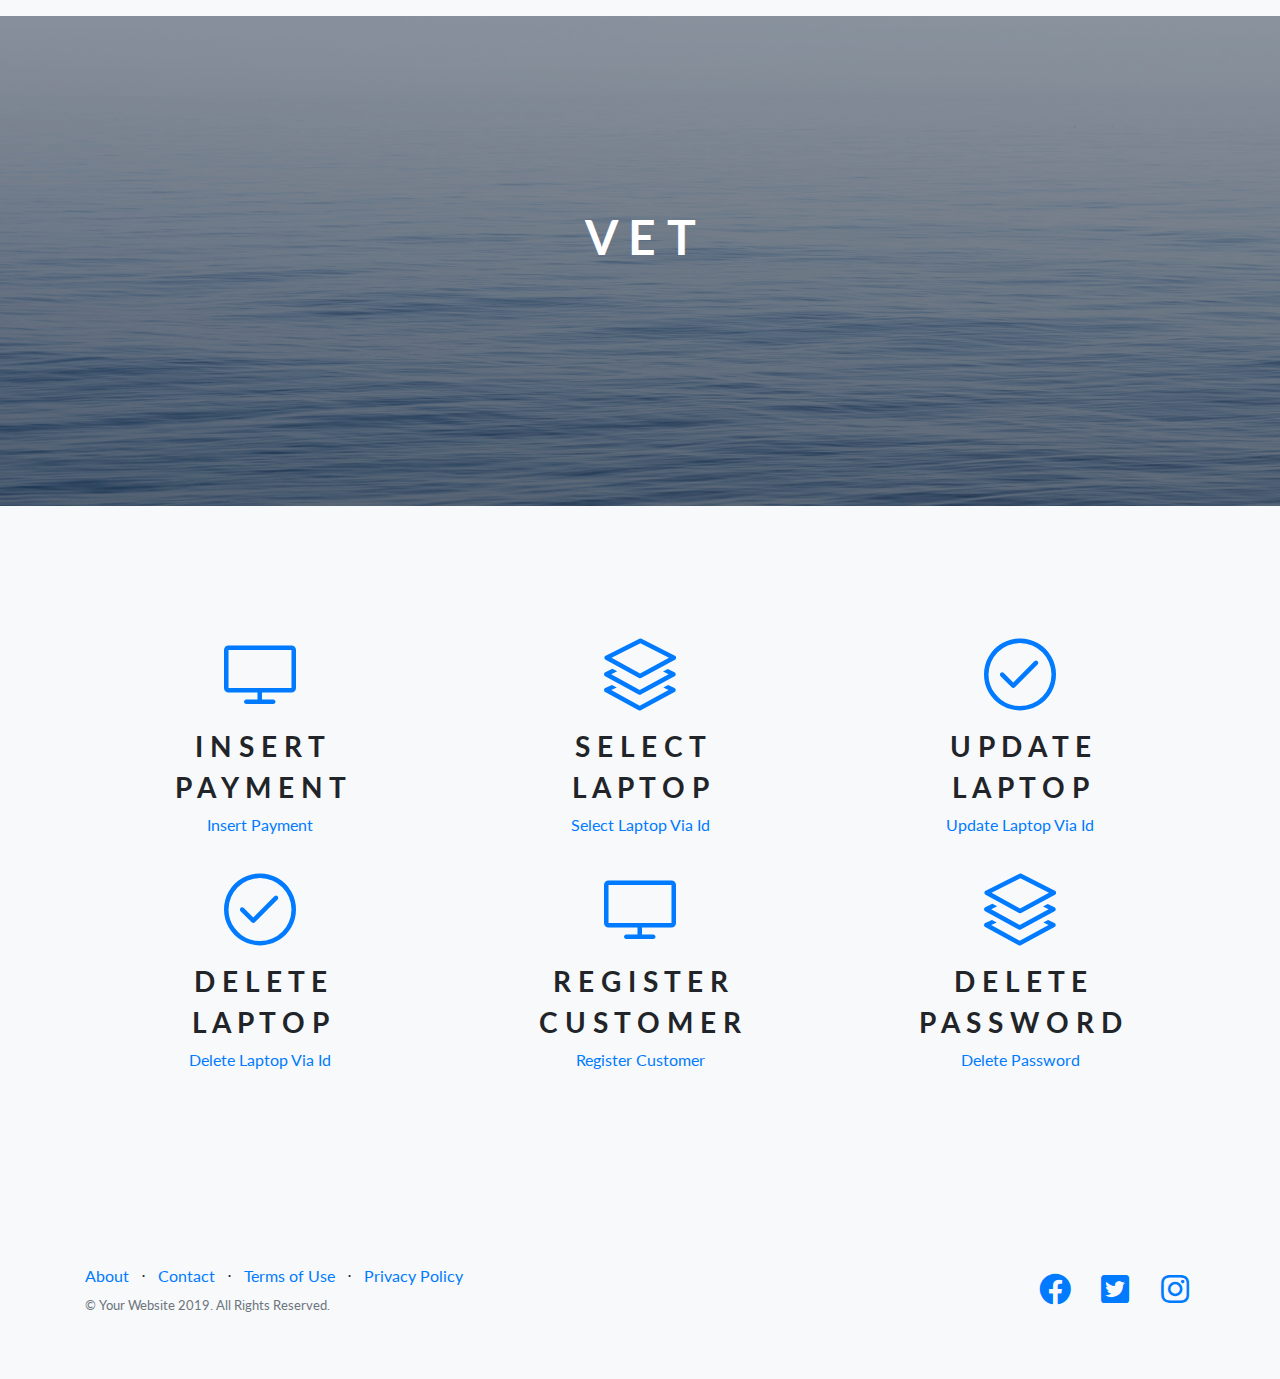
<file: Payment/index.html>
<!DOCTYPE html>
<html lang="en">

<head>

  <meta charset="utf-8">
  <meta name="viewport" content="width=device-width, initial-scale=1, shrink-to-fit=no">
  <meta name="description" content="">
  <meta name="author" content="">

  <title>L A P T O P S</title>

  <!-- Bootstrap core CSS -->
  <link href="vendor/bootstrap/css/bootstrap.min.css" rel="stylesheet">

  <!-- Custom fonts for this template -->
  <link href="vendor/fontawesome-free/css/all.min.css" rel="stylesheet">
  <link href="vendor/simple-line-icons/css/simple-line-icons.css" rel="stylesheet" type="text/css">
  <link href="https://fonts.googleapis.com/css?family=Lato:300,400,700,300italic,400italic,700italic" rel="stylesheet" type="text/css">

  <!-- Custom styles for this template -->
  <link href="css/landing-page.min.css" rel="stylesheet">

</head>

<body>

  <!-- Navigation -->
  <nav class="navbar navbar-light bg-light static-top">
    <div class="container">
     
     <!-- <a class="btn btn-primary" href="#">Sign In</a> -->
    </div>
  </nav>

  <!-- Masthead -->
  <header class="masthead text-white text-center">
    <div class="overlay"></div>
    <div class="container">
      <div class="row">
        <div class="col-xl-9 mx-auto">
          <h1 class="mb-5">V E T</h1>
        </div>
        <div class="col-md-10 col-lg-8 col-xl-7 mx-auto">
          
        </div>
      </div>
    </div>
  </header>

  <!-- Icons Grid -->
  <section class="features-icons bg-light text-center">
    <div class="container">
      <div class="row">
        <div class="col-lg-4">
          <div class="features-icons-item mx-auto mb-5 mb-lg-0 mb-lg-3">
            <div class="features-icons-icon d-flex">
              <i class="icon-screen-desktop m-auto text-primary"></i>
            </div>
            <h3>I N S E R T</h3>
            <h3>P A Y M E N T</h3>
             <a href="insertPayForm.html">Insert Payment</a><br/>
            
          </div>
        </div>
        <div class="col-lg-4">
          <div class="features-icons-item mx-auto mb-5 mb-lg-0 mb-lg-3">
            <div class="features-icons-icon d-flex">
              <i class="icon-layers m-auto text-primary"></i>
            </div>
            <h3>S E L E C T</h3>
            <h3>L A P T O P</h3>
             <a href="getlaptopviaid.html">Select Laptop Via Id</a><br/>
            
          </div>
        </div>
        <div class="col-lg-4">
          <div class="features-icons-item mx-auto mb-0 mb-lg-3">
            <div class="features-icons-icon d-flex">
              <i class="icon-check m-auto text-primary"></i>
            </div>
            <h3>U P D A T E</h3>
            <h3>L A P T O P</h3>
            <a href="Updatelaptopform.html">Update Laptop Via Id</a><br/>
            
          </div>
        </div>
       
         <div class="col-lg-4">
          <div class="features-icons-item mx-auto mb-0 mb-lg-3">
            <center><div class="features-icons-icon d-flex">
              <i class="icon-check m-auto text-primary"></i>
            </div>
            <h3>D E L E T E</h3>
            <h3>L A P T O P</h3>
            <a href="deletelaptop.html">Delete Laptop Via Id</a><br/>
            </center>
          </div>
        </div>

        <div class="col-lg-4">
          <div class="features-icons-item mx-auto mb-5 mb-lg-0 mb-lg-3">
            <div class="features-icons-icon d-flex">
              <i class="icon-screen-desktop m-auto text-primary"></i>
            </div>
            <h3>R E G I S T E R</h3>
            <h3>C U S T O M E R</h3>
             <a href="customerregistration.html">Register Customer</a><br/>
            
          </div>
        </div>

        <div class="col-lg-4">
          <div class="features-icons-item mx-auto mb-5 mb-lg-0 mb-lg-3">
            <div class="features-icons-icon d-flex">
              <i class="icon-layers m-auto text-primary"></i>
            </div>
            <h3>D E L E T E</h3>
            <h3>P A S S W O R D</h3>
             <a href="resetcustomerpassword.html">Delete Password</a><br/>
            
          </div>
        </div>

      </div>
    </div>
  </section>

 

  
  <!-- Footer -->
  <footer class="footer bg-light">
    <div class="container">
      <div class="row">
        <div class="col-lg-6 h-100 text-center text-lg-left my-auto">
          <ul class="list-inline mb-2">
            <li class="list-inline-item">
              <a href="#">About</a>
            </li>
            <li class="list-inline-item">&sdot;</li>
            <li class="list-inline-item">
              <a href="#">Contact</a>
            </li>
            <li class="list-inline-item">&sdot;</li>
            <li class="list-inline-item">
              <a href="#">Terms of Use</a>
            </li>
            <li class="list-inline-item">&sdot;</li>
            <li class="list-inline-item">
              <a href="#">Privacy Policy</a>
            </li>
          </ul>
          <p class="text-muted small mb-4 mb-lg-0">&copy; Your Website 2019. All Rights Reserved.</p>
        </div>
        <div class="col-lg-6 h-100 text-center text-lg-right my-auto">
          <ul class="list-inline mb-0">
            <li class="list-inline-item mr-3">
              <a href="#">
                <i class="fab fa-facebook fa-2x fa-fw"></i>
              </a>
            </li>
            <li class="list-inline-item mr-3">
              <a href="#">
                <i class="fab fa-twitter-square fa-2x fa-fw"></i>
              </a>
            </li>
            <li class="list-inline-item">
              <a href="#">
                <i class="fab fa-instagram fa-2x fa-fw"></i>
              </a>
            </li>
          </ul>
        </div>
      </div>
    </div>
  </footer>

  <!-- Bootstrap core JavaScript -->
  <script src="vendor/jquery/jquery.min.js"></script>
  <script src="vendor/bootstrap/js/bootstrap.bundle.min.js"></script>

</body>

</html>
</file>
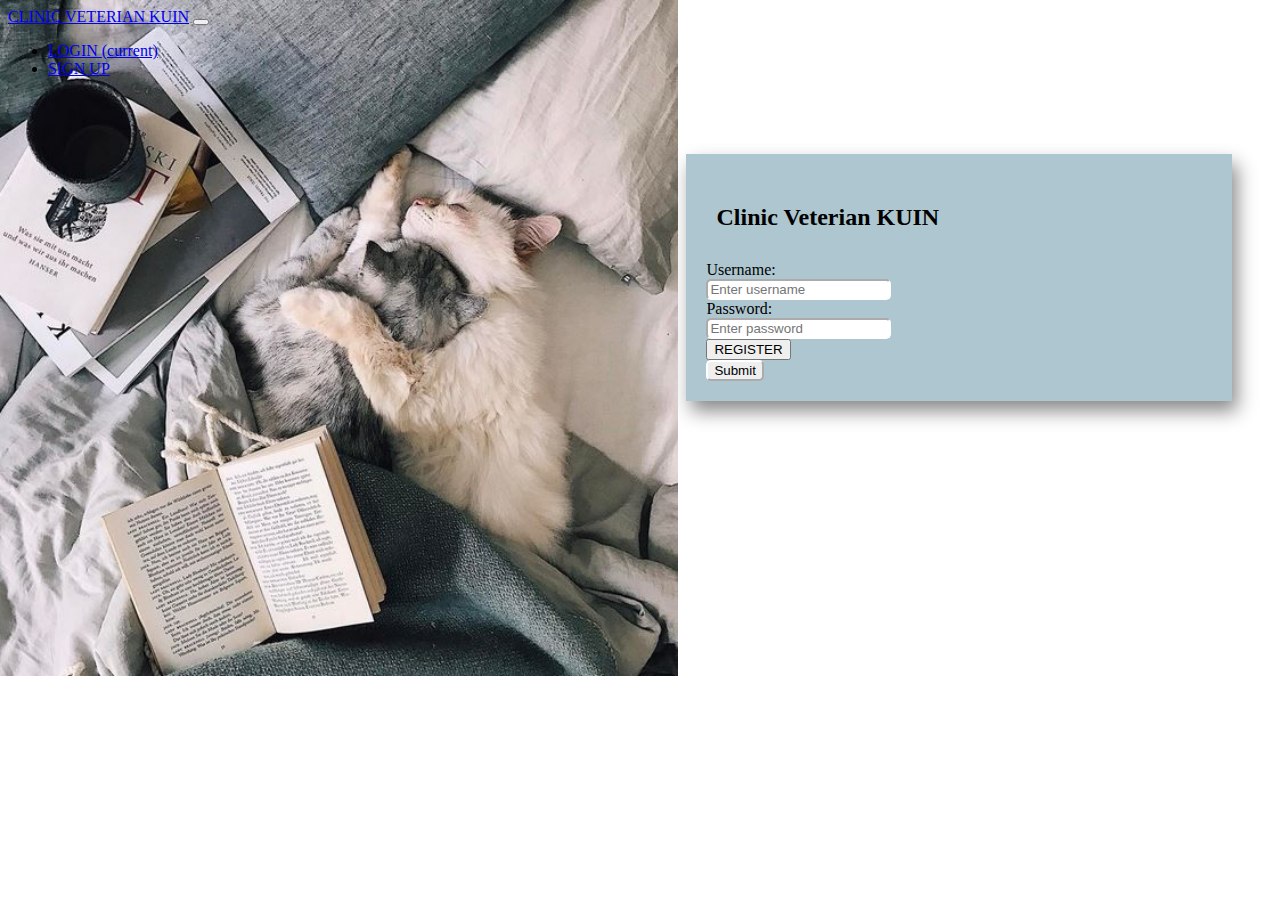
<file: Login/login.html>
<!DOCTYPE html>
<html lang="en">

<head>
  <meta charset="UTF-8">
  <meta name="viewport" content="width=device-width, initial-scale=1.0">
  <link rel="StyleSheet" href="login.css" />
  <!-- <link rel="stylesheet" href="bootstrap.min.css"> -->
  <link rel="stylesheet" href="https://stackpath.bootstrapcdn.com/bootstrap/4.5.0/css/bootstrap.min.css"
    integrity="sha384-9aIt2nRpC12Uk9gS9baDl411NQApFmC26EwAOH8WgZl5MYYxFfc+NcPb1dKGj7Sk" crossorigin="anonymous">
  <title>Clinic KUIN</title>
</head>

<body>
  <nav class="navbar navbar-light navbar-expand-lg font-weight-bold ">
    <a class="navbar-brand  text-white" href="#">CLINIC VETERIAN KUIN</a>
    <button class="navbar-toggler" type="button" data-toggle="collapse" data-target="#navbarColor01"
      aria-controls="navbarColor01" aria-expanded="false" aria-label="Toggle navigation">
      <span class="navbar-toggler-icon"></span>
    </button>
    <div class="collapse navbar-collapse" id="navbarColor01">
      <ul class="navbar-nav ml-auto mx-4">
        <li class="nav-item active">
          <a class="nav-link" href="#">LOGIN <span class="sr-only">(current)</span></a>
        </li>
        <li class="nav-item">
          <a class="nav-link" href="#">SIGN UP</a>
        </li>
      </ul>
    </div>
  </nav>
  <!-- <div class="col">
    <h2>Clinic Veterian KUIN</h2>
  </div> -->
  <div class="loginC">
    <h2>Clinic Veterian KUIN</h2>
    <!-- <form id="login" action="#">
      <label for="fname" >First name:</label> 
      <input type="text" id="username"  class="form-control" name="username" placeholder="Username"><br><br>
      <input type="text" id="password"  class="form-control" name="password"  placeholder="Password"> <br><br>
      <input type="submit"  class= "btn btn-primary" value="Submit">
    </form> -->

    <form class="form-horizontal " action="/action_page.php">
      <div class="form-group">
        <label class="control-label col-sm-2" for="username">Username:</label>
        <div class="col-sm-10">
          <input type="username" class="form-control" id="username" placeholder="Enter username">
        </div>
      </div>
      <div class="form-group">
        <label class="control-label col-sm-2" for="pwd">Password:</label>
        <div class="col-sm-10">
          <input type="password" class="form-control" id="pwd" placeholder="Enter password">
        </div>
      </div>
      <div class="form-group">
        <div class="col-sm-offset-2 col-sm-10">
          <div class="link">
            <button type="button" class="btn btn-link">REGISTER</button>
 
          </div>
        </div>
      </div>
      <div class="form-group">
        <div class="col-sm-offset-2 col-sm-10">
          <input type="submit"  class= "btn btn-primary" value="Submit">
        </div>
      </div>
    </form>
  </div>
</body>

</html>
</file>
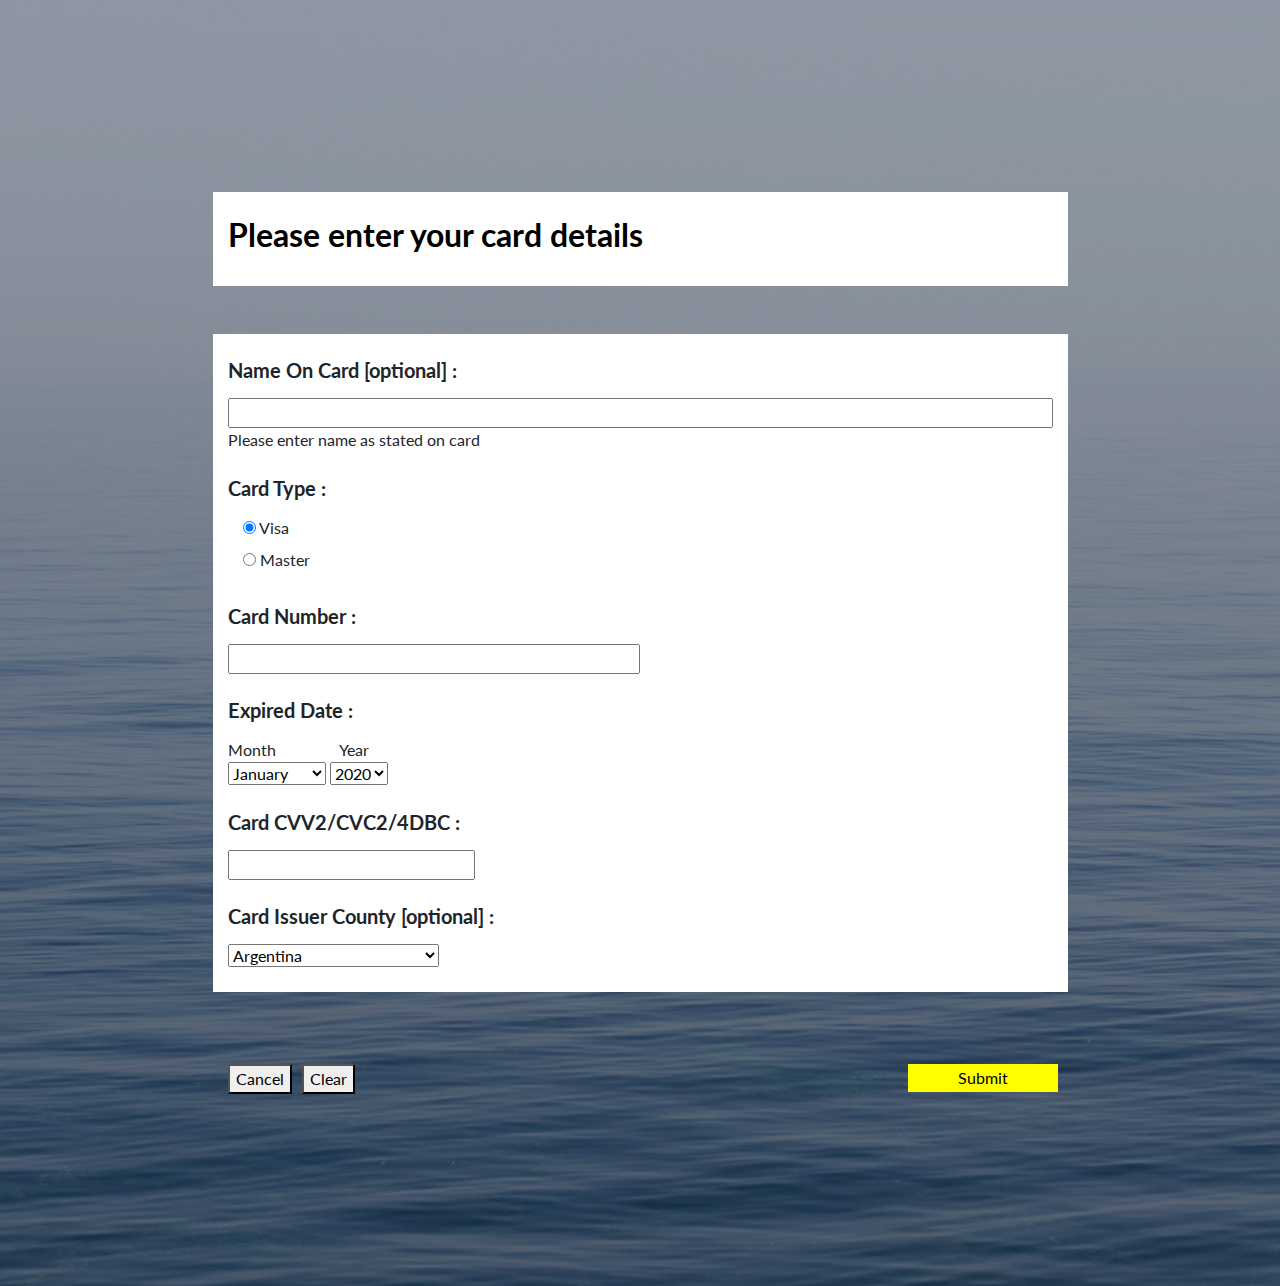
<file: Payment/insertPayForm.html>
<!DOCTYPE html>
<html lang="en">
  	<head>
      <meta charset="utf-8">
      <meta name="viewport" content="width=device-width, initial-scale=1, shrink-to-fit=no">
      <meta name="description" content="">
      <meta name="author" content="">

    	
  <title>Payment</title>

    	<!-- Bootstrap core CSS -->
  <link href="vendor/bootstrap/css/bootstrap.min.css" rel="stylesheet">

  <!-- Custom fonts for this template -->
  <link href="vendor/fontawesome-free/css/all.min.css" rel="stylesheet">
  <link href="vendor/simple-line-icons/css/simple-line-icons.css" rel="stylesheet" type="text/css">
  <link href="https://fonts.googleapis.com/css?family=Lato:300,400,700,300italic,400italic,700italic" rel="stylesheet" type="text/css">

  <!-- Custom styles for this template -->
  <link href="css/landing-page.min.css" rel="stylesheet">

  	</head>
  	<body>
  <!-- Masthead -->
  <header class="masthead ">
    <div class="overlay"></div>
    <div class="container">
      <div class="row">
        <div class="col-xl-9 mx-auto" style="background-color: white">
          <br>
          <h2 style="color: black">Please enter your card details</h2>
          <br>
          
        </div>
      </div>
    </div>
       
 <br>
 <br>
 
    <div class="container">
      <div class="row">

<div class="col-xl-9 mx-auto" style="background-color: white">
      

        <form id="form1" name="form1" method="post">

          <br>

        <h5><label for="name"> Name On Card [optional] :</label></h5>
        
        <input type="text" id="card" name="card" style="width: 100% " required> <br>
        <h9>Please enter name as stated on card </h9>
        <br><br>

        <h5><label for="name"> Card Type : </label></h5>
        <label class="container">
        <input type="radio" checked="checked" name="radio"> Visa
        <span class="checkmark"></span>
        </label>

        <label class="container">
        <input type="radio" name="radio"> Master
        <span class="checkmark"></span>
        </label>

        <br><br>

        <h5><label for="card"> Card Number :</label></h5>
        <input type="text" id="card" name="card" style="width: 50% " required>
        
        <br><br>

        <h5><label for="expired"> Expired Date :</label></h5>
        <h9 style="word-spacing: 60px"> Month Year</h9> 
        <br>

  <select name="month" id="month">
  <option value="jan">January</option>
  <option value="feb">February</option>
  <option value="mac">March</option>
  <option value="apr">April</option>
  <option value="may">May</option>
  <option value="jun">June</option>
  <option value="jul">July</option>
  <option value="aug">August</option>
  <option value="sep">September</option>
  <option value="oct">October</option>
  <option value="nov">November</option>
  <option value="dec">December</option>
</select>

 <select name="year" id="year">
  <option value="20">2020</option>
  <option value="19">2019</option>
  <option value="18">2018</option>
  <option value="17">2017</option>
  <option value="16">2016</option>
  <option value="15">2015</option>
  <option value="14">2014</option>
  <option value="13">2013</option>
  <option value="12">2012</option>
  <option value="11">2011</option>
  <option value="10">2010</option>
  <option value="09">2009</option>
  <option value="08">2008</option>
  <option value="07">2007</option>
  <option value="06">2006</option>
  <option value="05">2005</option>
  <option value="04">2004</option>
  <option value="03">2003</option>
  <option value="02">2002</option>
  <option value="01">2001</option>
  <option value="00">2000</option>
  <option value="99">1999</option>
  <option value="98">1998</option>
  <option value="97">1997</option>
  <option value="96">1996</option>
  <option value="95">1995</option>
  <option value="94">1994</option>
  <option value="93">1993</option>
  <option value="92">1992</option>
  <option value="91">1991</option>
  <option value="90">1990</option>
</select>
        <br><br>


       <h5> <label for="cvv"> Card CVV2/CVC2/4DBC :</label></h5>
        <input type="text" id="cvv" name="cvv"  style="width: 30%" required> 
        <br><br>

        <h5> <label for="cvv"> Card Issuer County [optional] :</label></h5>

  <select name="country" id="country">

  <option value="Argentina">Argentina</option>
  <option value="Algeria">Algeria</option>
  <option value="Afghanistan">Afghanistan</option>
  <option value="Australia">Australia</option>
  <option value="Austria">Austria</option>

  <option value="Brazil">Brazil</option>
  <option value="Bangladesh">Bangladesh</option>
  <option value="Belgium">Belgium</option>
  <option value="Brunei">Brunei</option>

  <option value="China">China</option>
  <option value="Colombia"> Colombia</option>
  <option value="Canada">Canada</option>

  <option value="Egypt">Egypt</option>

  <option value="France">France</option>
  <option value="Finland">Finland</option>

  <option value="Germany">Germany</option>
  <option value="Greece">Greece</option>
  <option value="Georgia">Georgia</option>

  <option value="India">India</option>
  <option value="Indonesia"> Indonesia</option>
  <option value="Iran">Iran</option>
  <option value="Italy">Italy</option>
  <option value="Iraq">Iraq</option>
  <option value="Ireland">Ireland</option>
  <option value="Iceland">Iceland</option>

  <option value="Japan">Japan</option>
  <option value="Jordan">Jordan</option>
  <option value="Jamaica">Jamaica</option>

  <option value="Laos">Laos</option>

  <option value="Mexico">Mexico</option>
  <option value="Myanmar">Myanmar (formerly Burma)</option>
  <option value=" Morocco">  Morocco</option>
  <option value="Malaysia">Malaysia</option>
  <option value="Mali">Mali</option>
  <option value="Madagascar">Madagascar</option>
  <option value="Malawi">Malawi</option>

  <option value="Nigeria">Nigeria</option>
  <option value="NewZealand">New Zealand</option>
  <option value="Norway">Norway</option>

  <option value="Pakistan">Pakistan</option>
  <option value="Philippines">Philippines</option>
  <option value="Poland">Poland</option>
  <option value="Portugal">Portugal</option>

  <option value="Qatar">Qatar</option>

  <option value="Russia">Russia</option>

  <option value="Africa">South Africa</option>
  <option value="Korea">South Korea</option>
  <option value="Spain">Spain</option>
  <option value="arab">Saudi Arabia</option>
  <option value="SriLanka">Sri Lanka</option>
  <option value="Syria">Syria</option>
  <option value="Sweden">Sweden</option>

  <option value="Turkey">Turkey</option>
  <option value="Thailand">Thailand</option>

  <option value="usa">  United States of America</option>
  <option value="uk">United Kingdom</option>
  <option value="Ukraine">Ukraine</option>
  <option value="Uzbekistan">Uzbekistan</option>

  <option value="Yemen">Yemen</option>
  <option value="Vietnam">Vietnam</option>
  
</select>

        <br>
        <br>
      </form> 

        </div>
        </div>
      </div>
    <br>
    <br>
    <br>
     <div class="container">
      <div class="row">

<div style="
    float: left;
    border: solid 0px;
    text-align: center;
    display: inline-block;" class="col-xl-9 mx-auto" >


   <button style="display: inline-block; float: left; " id="btn1"> Cancel </button>
    <button style="display: inline-block; float: left; margin-left: 10px;" id="btn2">Clear</button>
    <input style="position: absolute;
  right: 10px;
  width: 150px;
  border: solid 0px;
  background-color: yellow;
  padding: 2px;" type="submit" value="Submit">

    
 
</div>
   </div>
      </div>
  </header>


   	<script src="js/jquery-3.2.1.min.js"></script>
   	<script>

			$(function() {


            $("#form1").submit(function(event){

               event.preventDefault();

               //use this technique for ajax data if not using RESTFul
               //NOTE: this will capture name attribute in not id in html form
               var formData = $(this).serialize();
               console.log(formData);

               //*
               $.ajax({
                  type: "post",
                  url: 'api/insertPay.php',
                  data: formData,            
                  dataType: "json",
                  success: function(data){

                     if (data.insertStatus) {

                        alert("Payment insertion successful");

                     } 
                     else {

                        alert("Payment insertion failed - please try again: " + data.errorMessage)
                     }
                  },
                  error: function() {
                     console.log("error");
                  }
               });
               //*/

            });

			});

		</script>
  	</body>
</html>
</file>
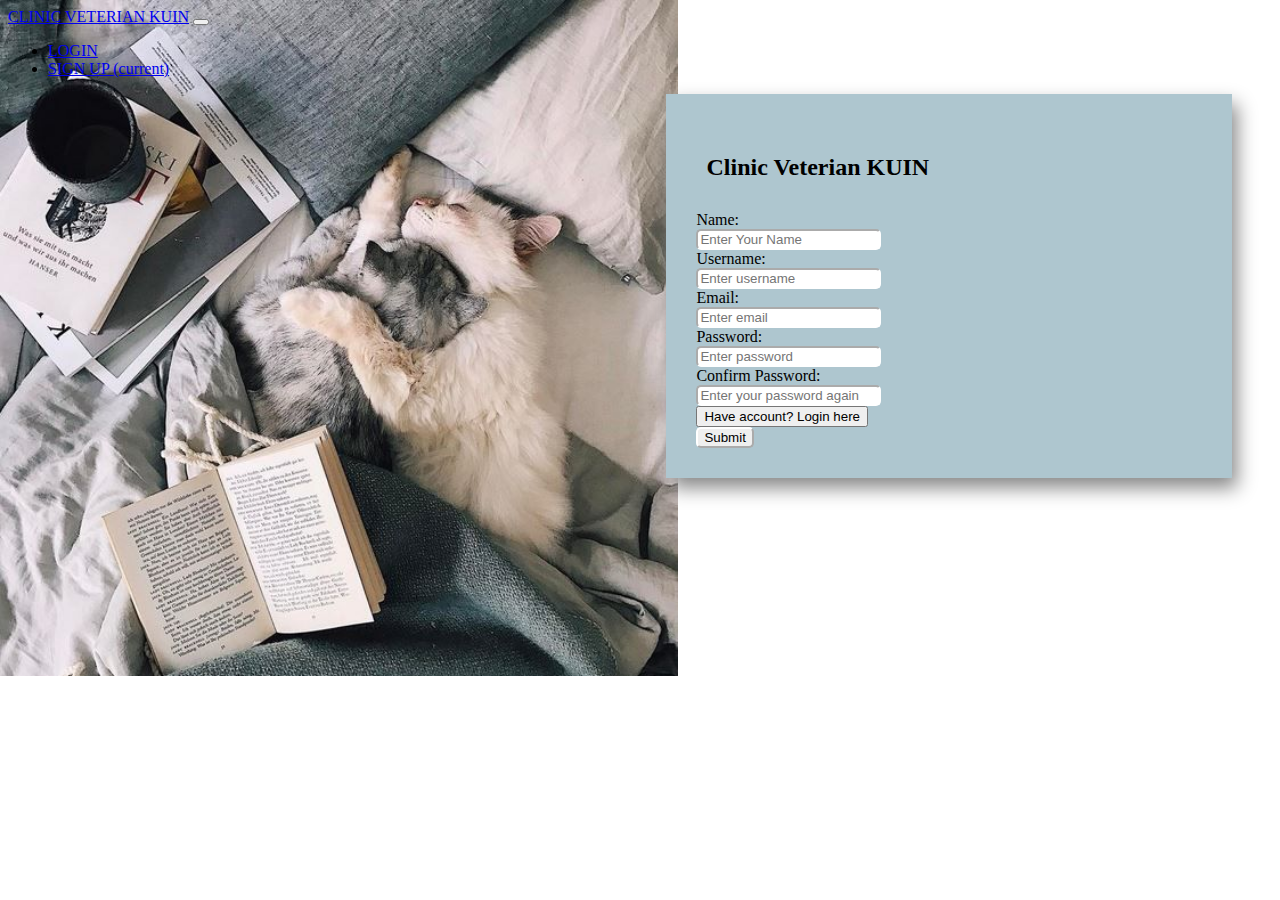
<file: Sign Up/signup.html>
<!DOCTYPE html>
<html lang="en">

<head>
  <meta charset="UTF-8">
  <meta name="viewport" content="width=device-width, initial-scale=1.0">
  <link rel="StyleSheet" href="signup.css" />
  <!-- <link rel="stylesheet" href="bootstrap.min.css"> -->
  <link rel="stylesheet" href="https://stackpath.bootstrapcdn.com/bootstrap/4.5.0/css/bootstrap.min.css"
    integrity="sha384-9aIt2nRpC12Uk9gS9baDl411NQApFmC26EwAOH8WgZl5MYYxFfc+NcPb1dKGj7Sk" crossorigin="anonymous">
  <title>Clinic KUIN</title>
</head>

<body>
  <nav class="navbar navbar-light navbar-expand-lg font-weight-bold ">
    <a class="navbar-brand  text-white" href="#">CLINIC VETERIAN KUIN</a>
    <button class="navbar-toggler" type="button" data-toggle="collapse" data-target="#navbarColor01"
      aria-controls="navbarColor01" aria-expanded="false" aria-label="Toggle navigation">
      <span class="navbar-toggler-icon"></span>
    </button>
    <div class="collapse navbar-collapse" id="navbarColor01">
      <ul class="navbar-nav ml-auto mx-4">
        <li class="nav-item ">
          <a class="nav-link" href="#">LOGIN </a>
        </li>
        <li class="nav-item active">
          <a class="nav-link" href="#">SIGN UP <span class="sr-only">(current)</span></a>
        </li>
      </ul>
    </div>
  </nav>
  <!-- <div class="col">
    <h2>Clinic Veterian KUIN</h2>
  </div> -->
  <div class="signup">
    <h2>Clinic Veterian KUIN</h2>
    <!-- <form id="login" action="#">
      <label for="fname" >First name:</label> 
      <input type="text" id="username"  class="form-control" name="username" placeholder="Username"><br><br>
      <input type="text" id="password"  class="form-control" name="password"  placeholder="Password"> <br><br>
      <input type="submit"  class= "btn btn-primary" value="Submit">
    </form> -->

    <form class="form-horizontal " action="/action_page.php">
      <div class="form-group">  
          <label class="control-label col-sm-2" for="name">Name:</label>
          <div class="col-sm-10">
            <input type="name" class="form-control" id="name" placeholder="Enter Your Name">
          </div>
      </div>
      <div class="form-group">
        <label class="control-label col-sm-2" for="username">Username:</label>
        <div class="col-sm-10">
          <input type="username" class="form-control" id="username" placeholder="Enter username">
        </div>
      </div>
      <div class="form-group">
        <label class="control-label col-sm-2" for="email">Email:</label>
        <div class="col-sm-10">
          <input type="email" class="form-control" id="email" placeholder="Enter email">
        </div>
      <div class="form-group">
        <label class="control-label col-sm-2" for="pwd">Password:</label>
        <div class="col-sm-10">
          <input type="password" class="form-control" id="pwd" placeholder="Enter password">
        </div>
        <div class="form-group">
        <label class="control-label col-sm-10" for="cpwd">Confirm Password:</label>
        <div class="col-sm-10">
          <input type="cpassword" class="form-control" id="cpwd" placeholder="Enter your password again">
        </div>
        
      
      <div class="form-group">
        <div class="col-sm-offset-2 col-sm-10">
          <div class="link">
            <button type="button" class="btn btn-link">Have account? Login here</button>
 
          </div>
        </div>
      </div>
      <div class="form-group">
        <div class="col-sm-offset-2 col-sm-10">
          <input type="submit"  class= "btn btn-primary" value="Submit">
        </div>
      </div>
    </form>
  </div>
</body>

</html>
</file>
<file: Payment/vendor/simple-line-icons/css/simple-line-icons.css>
@font-face {
  font-family: 'simple-line-icons';
  src: url('../fonts/Simple-Line-Icons.eot?v=2.4.0');
  src: url('../fonts/Simple-Line-Icons.eot?v=2.4.0#iefix') format('embedded-opentype'), url('../fonts/Simple-Line-Icons.woff2?v=2.4.0') format('woff2'), url('../fonts/Simple-Line-Icons.ttf?v=2.4.0') format('truetype'), url('../fonts/Simple-Line-Icons.woff?v=2.4.0') format('woff'), url('../fonts/Simple-Line-Icons.svg?v=2.4.0#simple-line-icons') format('svg');
  font-weight: normal;
  font-style: normal;
}
/*
 Use the following CSS code if you want to have a class per icon.
 Instead of a list of all class selectors, you can use the generic [class*="icon-"] selector, but it's slower:
*/
.icon-user,
.icon-people,
.icon-user-female,
.icon-user-follow,
.icon-user-following,
.icon-user-unfollow,
.icon-login,
.icon-logout,
.icon-emotsmile,
.icon-phone,
.icon-call-end,
.icon-call-in,
.icon-call-out,
.icon-map,
.icon-location-pin,
.icon-direction,
.icon-directions,
.icon-compass,
.icon-layers,
.icon-menu,
.icon-list,
.icon-options-vertical,
.icon-options,
.icon-arrow-down,
.icon-arrow-left,
.icon-arrow-right,
.icon-arrow-up,
.icon-arrow-up-circle,
.icon-arrow-left-circle,
.icon-arrow-right-circle,
.icon-arrow-down-circle,
.icon-check,
.icon-clock,
.icon-plus,
.icon-minus,
.icon-close,
.icon-event,
.icon-exclamation,
.icon-organization,
.icon-trophy,
.icon-screen-smartphone,
.icon-screen-desktop,
.icon-plane,
.icon-notebook,
.icon-mustache,
.icon-mouse,
.icon-magnet,
.icon-energy,
.icon-disc,
.icon-cursor,
.icon-cursor-move,
.icon-crop,
.icon-chemistry,
.icon-speedometer,
.icon-shield,
.icon-screen-tablet,
.icon-magic-wand,
.icon-hourglass,
.icon-graduation,
.icon-ghost,
.icon-game-controller,
.icon-fire,
.icon-eyeglass,
.icon-envelope-open,
.icon-envelope-letter,
.icon-bell,
.icon-badge,
.icon-anchor,
.icon-wallet,
.icon-vector,
.icon-speech,
.icon-puzzle,
.icon-printer,
.icon-present,
.icon-playlist,
.icon-pin,
.icon-picture,
.icon-handbag,
.icon-globe-alt,
.icon-globe,
.icon-folder-alt,
.icon-folder,
.icon-film,
.icon-feed,
.icon-drop,
.icon-drawer,
.icon-docs,
.icon-doc,
.icon-diamond,
.icon-cup,
.icon-calculator,
.icon-bubbles,
.icon-briefcase,
.icon-book-open,
.icon-basket-loaded,
.icon-basket,
.icon-bag,
.icon-action-undo,
.icon-action-redo,
.icon-wrench,
.icon-umbrella,
.icon-trash,
.icon-tag,
.icon-support,
.icon-frame,
.icon-size-fullscreen,
.icon-size-actual,
.icon-shuffle,
.icon-share-alt,
.icon-share,
.icon-rocket,
.icon-question,
.icon-pie-chart,
.icon-pencil,
.icon-note,
.icon-loop,
.icon-home,
.icon-grid,
.icon-graph,
.icon-microphone,
.icon-music-tone-alt,
.icon-music-tone,
.icon-earphones-alt,
.icon-earphones,
.icon-equalizer,
.icon-like,
.icon-dislike,
.icon-control-start,
.icon-control-rewind,
.icon-control-play,
.icon-control-pause,
.icon-control-forward,
.icon-control-end,
.icon-volume-1,
.icon-volume-2,
.icon-volume-off,
.icon-calendar,
.icon-bulb,
.icon-chart,
.icon-ban,
.icon-bubble,
.icon-camrecorder,
.icon-camera,
.icon-cloud-download,
.icon-cloud-upload,
.icon-envelope,
.icon-eye,
.icon-flag,
.icon-heart,
.icon-info,
.icon-key,
.icon-link,
.icon-lock,
.icon-lock-open,
.icon-magnifier,
.icon-magnifier-add,
.icon-magnifier-remove,
.icon-paper-clip,
.icon-paper-plane,
.icon-power,
.icon-refresh,
.icon-reload,
.icon-settings,
.icon-star,
.icon-symbol-female,
.icon-symbol-male,
.icon-target,
.icon-credit-card,
.icon-paypal,
.icon-social-tumblr,
.icon-social-twitter,
.icon-social-facebook,
.icon-social-instagram,
.icon-social-linkedin,
.icon-social-pinterest,
.icon-social-github,
.icon-social-google,
.icon-social-reddit,
.icon-social-skype,
.icon-social-dribbble,
.icon-social-behance,
.icon-social-foursqare,
.icon-social-soundcloud,
.icon-social-spotify,
.icon-social-stumbleupon,
.icon-social-youtube,
.icon-social-dropbox,
.icon-social-vkontakte,
.icon-social-steam {
  font-family: 'simple-line-icons';
  speak: none;
  font-style: normal;
  font-weight: normal;
  font-variant: normal;
  text-transform: none;
  line-height: 1;
  /* Better Font Rendering =========== */
  -webkit-font-smoothing: antialiased;
  -moz-osx-font-smoothing: grayscale;
}
.icon-user:before {
  content: "\e005";
}
.icon-people:before {
  content: "\e001";
}
.icon-user-female:before {
  content: "\e000";
}
.icon-user-follow:before {
  content: "\e002";
}
.icon-user-following:before {
  content: "\e003";
}
.icon-user-unfollow:before {
  content: "\e004";
}
.icon-login:before {
  content: "\e066";
}
.icon-logout:before {
  content: "\e065";
}
.icon-emotsmile:before {
  content: "\e021";
}
.icon-phone:before {
  content: "\e600";
}
.icon-call-end:before {
  content: "\e048";
}
.icon-call-in:before {
  content: "\e047";
}
.icon-call-out:before {
  content: "\e046";
}
.icon-map:before {
  content: "\e033";
}
.icon-location-pin:before {
  content: "\e096";
}
.icon-direction:before {
  content: "\e042";
}
.icon-directions:before {
  content: "\e041";
}
.icon-compass:before {
  content: "\e045";
}
.icon-layers:before {
  content: "\e034";
}
.icon-menu:before {
  content: "\e601";
}
.icon-list:before {
  content: "\e067";
}
.icon-options-vertical:before {
  content: "\e602";
}
.icon-options:before {
  content: "\e603";
}
.icon-arrow-down:before {
  content: "\e604";
}
.icon-arrow-left:before {
  content: "\e605";
}
.icon-arrow-right:before {
  content: "\e606";
}
.icon-arrow-up:before {
  content: "\e607";
}
.icon-arrow-up-circle:before {
  content: "\e078";
}
.icon-arrow-left-circle:before {
  content: "\e07a";
}
.icon-arrow-right-circle:before {
  content: "\e079";
}
.icon-arrow-down-circle:before {
  content: "\e07b";
}
.icon-check:before {
  content: "\e080";
}
.icon-clock:before {
  content: "\e081";
}
.icon-plus:before {
  content: "\e095";
}
.icon-minus:before {
  content: "\e615";
}
.icon-close:before {
  content: "\e082";
}
.icon-event:before {
  content: "\e619";
}
.icon-exclamation:before {
  content: "\e617";
}
.icon-organization:before {
  content: "\e616";
}
.icon-trophy:before {
  content: "\e006";
}
.icon-screen-smartphone:before {
  content: "\e010";
}
.icon-screen-desktop:before {
  content: "\e011";
}
.icon-plane:before {
  content: "\e012";
}
.icon-notebook:before {
  content: "\e013";
}
.icon-mustache:before {
  content: "\e014";
}
.icon-mouse:before {
  content: "\e015";
}
.icon-magnet:before {
  content: "\e016";
}
.icon-energy:before {
  content: "\e020";
}
.icon-disc:before {
  content: "\e022";
}
.icon-cursor:before {
  content: "\e06e";
}
.icon-cursor-move:before {
  content: "\e023";
}
.icon-crop:before {
  content: "\e024";
}
.icon-chemistry:before {
  content: "\e026";
}
.icon-speedometer:before {
  content: "\e007";
}
.icon-shield:before {
  content: "\e00e";
}
.icon-screen-tablet:before {
  content: "\e00f";
}
.icon-magic-wand:before {
  content: "\e017";
}
.icon-hourglass:before {
  content: "\e018";
}
.icon-graduation:before {
  content: "\e019";
}
.icon-ghost:before {
  content: "\e01a";
}
.icon-game-controller:before {
  content: "\e01b";
}
.icon-fire:before {
  content: "\e01c";
}
.icon-eyeglass:before {
  content: "\e01d";
}
.icon-envelope-open:before {
  content: "\e01e";
}
.icon-envelope-letter:before {
  content: "\e01f";
}
.icon-bell:before {
  content: "\e027";
}
.icon-badge:before {
  content: "\e028";
}
.icon-anchor:before {
  content: "\e029";
}
.icon-wallet:before {
  content: "\e02a";
}
.icon-vector:before {
  content: "\e02b";
}
.icon-speech:before {
  content: "\e02c";
}
.icon-puzzle:before {
  content: "\e02d";
}
.icon-printer:before {
  content: "\e02e";
}
.icon-present:before {
  content: "\e02f";
}
.icon-playlist:before {
  content: "\e030";
}
.icon-pin:before {
  content: "\e031";
}
.icon-picture:before {
  content: "\e032";
}
.icon-handbag:before {
  content: "\e035";
}
.icon-globe-alt:before {
  content: "\e036";
}
.icon-globe:before {
  content: "\e037";
}
.icon-folder-alt:before {
  content: "\e039";
}
.icon-folder:before {
  content: "\e089";
}
.icon-film:before {
  content: "\e03a";
}
.icon-feed:before {
  content: "\e03b";
}
.icon-drop:before {
  content: "\e03e";
}
.icon-drawer:before {
  content: "\e03f";
}
.icon-docs:before {
  content: "\e040";
}
.icon-doc:before {
  content: "\e085";
}
.icon-diamond:before {
  content: "\e043";
}
.icon-cup:before {
  content: "\e044";
}
.icon-calculator:before {
  content: "\e049";
}
.icon-bubbles:before {
  content: "\e04a";
}
.icon-briefcase:before {
  content: "\e04b";
}
.icon-book-open:before {
  content: "\e04c";
}
.icon-basket-loaded:before {
  content: "\e04d";
}
.icon-basket:before {
  content: "\e04e";
}
.icon-bag:before {
  content: "\e04f";
}
.icon-action-undo:before {
  content: "\e050";
}
.icon-action-redo:before {
  content: "\e051";
}
.icon-wrench:before {
  content: "\e052";
}
.icon-umbrella:before {
  content: "\e053";
}
.icon-trash:before {
  content: "\e054";
}
.icon-tag:before {
  content: "\e055";
}
.icon-support:before {
  content: "\e056";
}
.icon-frame:before {
  content: "\e038";
}
.icon-size-fullscreen:before {
  content: "\e057";
}
.icon-size-actual:before {
  content: "\e058";
}
.icon-shuffle:before {
  content: "\e059";
}
.icon-share-alt:before {
  content: "\e05a";
}
.icon-share:before {
  content: "\e05b";
}
.icon-rocket:before {
  content: "\e05c";
}
.icon-question:before {
  content: "\e05d";
}
.icon-pie-chart:before {
  content: "\e05e";
}
.icon-pencil:before {
  content: "\e05f";
}
.icon-note:before {
  content: "\e060";
}
.icon-loop:before {
  content: "\e064";
}
.icon-home:before {
  content: "\e069";
}
.icon-grid:before {
  content: "\e06a";
}
.icon-graph:before {
  content: "\e06b";
}
.icon-microphone:before {
  content: "\e063";
}
.icon-music-tone-alt:before {
  content: "\e061";
}
.icon-music-tone:before {
  content: "\e062";
}
.icon-earphones-alt:before {
  content: "\e03c";
}
.icon-earphones:before {
  content: "\e03d";
}
.icon-equalizer:before {
  content: "\e06c";
}
.icon-like:before {
  content: "\e068";
}
.icon-dislike:before {
  content: "\e06d";
}
.icon-control-start:before {
  content: "\e06f";
}
.icon-control-rewind:before {
  content: "\e070";
}
.icon-control-play:before {
  content: "\e071";
}
.icon-control-pause:before {
  content: "\e072";
}
.icon-control-forward:before {
  content: "\e073";
}
.icon-control-end:before {
  content: "\e074";
}
.icon-volume-1:before {
  content: "\e09f";
}
.icon-volume-2:before {
  content: "\e0a0";
}
.icon-volume-off:before {
  content: "\e0a1";
}
.icon-calendar:before {
  content: "\e075";
}
.icon-bulb:before {
  content: "\e076";
}
.icon-chart:before {
  content: "\e077";
}
.icon-ban:before {
  content: "\e07c";
}
.icon-bubble:before {
  content: "\e07d";
}
.icon-camrecorder:before {
  content: "\e07e";
}
.icon-camera:before {
  content: "\e07f";
}
.icon-cloud-download:before {
  content: "\e083";
}
.icon-cloud-upload:before {
  content: "\e084";
}
.icon-envelope:before {
  content: "\e086";
}
.icon-eye:before {
  content: "\e087";
}
.icon-flag:before {
  content: "\e088";
}
.icon-heart:before {
  content: "\e08a";
}
.icon-info:before {
  content: "\e08b";
}
.icon-key:before {
  content: "\e08c";
}
.icon-link:before {
  content: "\e08d";
}
.icon-lock:before {
  content: "\e08e";
}
.icon-lock-open:before {
  content: "\e08f";
}
.icon-magnifier:before {
  content: "\e090";
}
.icon-magnifier-add:before {
  content: "\e091";
}
.icon-magnifier-remove:before {
  content: "\e092";
}
.icon-paper-clip:before {
  content: "\e093";
}
.icon-paper-plane:before {
  content: "\e094";
}
.icon-power:before {
  content: "\e097";
}
.icon-refresh:before {
  content: "\e098";
}
.icon-reload:before {
  content: "\e099";
}
.icon-settings:before {
  content: "\e09a";
}
.icon-star:before {
  content: "\e09b";
}
.icon-symbol-female:before {
  content: "\e09c";
}
.icon-symbol-male:before {
  content: "\e09d";
}
.icon-target:before {
  content: "\e09e";
}
.icon-credit-card:before {
  content: "\e025";
}
.icon-paypal:before {
  content: "\e608";
}
.icon-social-tumblr:before {
  content: "\e00a";
}
.icon-social-twitter:before {
  content: "\e009";
}
.icon-social-facebook:before {
  content: "\e00b";
}
.icon-social-instagram:before {
  content: "\e609";
}
.icon-social-linkedin:before {
  content: "\e60a";
}
.icon-social-pinterest:before {
  content: "\e60b";
}
.icon-social-github:before {
  content: "\e60c";
}
.icon-social-google:before {
  content: "\e60d";
}
.icon-social-reddit:before {
  content: "\e60e";
}
.icon-social-skype:before {
  content: "\e60f";
}
.icon-social-dribbble:before {
  content: "\e00d";
}
.icon-social-behance:before {
  content: "\e610";
}
.icon-social-foursqare:before {
  content: "\e611";
}
.icon-social-soundcloud:before {
  content: "\e612";
}
.icon-social-spotify:before {
  content: "\e613";
}
.icon-social-stumbleupon:before {
  content: "\e614";
}
.icon-social-youtube:before {
  content: "\e008";
}
.icon-social-dropbox:before {
  content: "\e00c";
}
.icon-social-vkontakte:before {
  content: "\e618";
}
.icon-social-steam:before {
  content: "\e620";
}
</file>
<file: Login/login.css>
body{
    background-image: url("c.jpg");
    /* background-size: ; */
    background-repeat: no-repeat;
    background-size:53%;
}
h2{
    /* color: white; */
    margin-left: 2%;
    padding-top: 2%;
    padding-bottom: 10px;
}

.loginC{
    margin-top: 60px;
    background-color: #AEC6CF;
    width: 40%;
    padding: 20px;
   height: 50%;
    margin-right:40px;
    /* display: flex; */
    float: right;
    clear: left;
    box-shadow: 5px 10px 18px #888888;
    /* justify-content: flex-end; */
}

input{
    color: black;
    border-radius: 5px;
    border-color: white;
}
</file>
<file: Sign Up/signup.css>
body{
    background-image: url("c.jpg");
  
    background-repeat: no-repeat;
    background-size:53%;
    /* background-he: ; */
}
h2{
    /* color: white; */
    margin-left: 2%;
    padding-top: 2%;
    padding-bottom: 10px;
}

.signup{
    /* margin-top: 30px; */
    background-color: #AEC6CF;
    width: 40%;
    padding: 30px;
   height: 50%;
    margin-right:40px;
    /* display: flex; */
    float: right;
    clear: left;
    box-shadow: 5px 10px 18px #888888;
    /* justify-content: flex-end; */
}


input{
    color: black;
    border-radius: 5px;
    border-color: white;
}
</file>
<file: Payment/css/landing-page.min.css>
/*!
 * Start Bootstrap - Landing Page v5.0.7 (https://startbootstrap.com/template-overviews/landing-page)
 * Copyright 2013-2019 Start Bootstrap
 * Licensed under MIT (https://github.com/BlackrockDigital/startbootstrap-landing-page/blob/master/LICENSE)
 */body{font-family:Lato,'Helvetica Neue',Helvetica,Arial,sans-serif}h1,h2,h3,h4,h5,h6{font-family:Lato,'Helvetica Neue',Helvetica,Arial,sans-serif;font-weight:700}header.masthead{position:relative;background-color:#343a40;background:url(../img/bg-masthead.jpg) no-repeat center center;background-size:cover;padding-top:8rem;padding-bottom:8rem}header.masthead .overlay{position:absolute;background-color:#212529;height:100%;width:100%;top:0;left:0;opacity:.3}header.masthead h1{font-size:2rem}@media (min-width:768px){header.masthead{padding-top:12rem;padding-bottom:12rem}header.masthead h1{font-size:3rem}}.showcase .showcase-text{padding:3rem}.showcase .showcase-img{min-height:30rem;background-size:cover}@media (min-width:768px){.showcase .showcase-text{padding:7rem}}.features-icons{padding-top:7rem;padding-bottom:7rem}.features-icons .features-icons-item{max-width:20rem}.features-icons .features-icons-item .features-icons-icon{height:7rem}.features-icons .features-icons-item .features-icons-icon i{font-size:4.5rem}.features-icons .features-icons-item:hover .features-icons-icon i{font-size:5rem}.testimonials{padding-top:7rem;padding-bottom:7rem}.testimonials .testimonial-item{max-width:18rem}.testimonials .testimonial-item img{max-width:12rem;box-shadow:0 5px 5px 0 #adb5bd}.call-to-action{position:relative;background-color:#343a40;background:url(../img/bg-masthead.jpg) no-repeat center center;background-size:cover;padding-top:7rem;padding-bottom:7rem}.call-to-action .overlay{position:absolute;background-color:#212529;height:100%;width:100%;top:0;left:0;opacity:.3}footer.footer{padding-top:4rem;padding-bottom:4rem}
</file>
